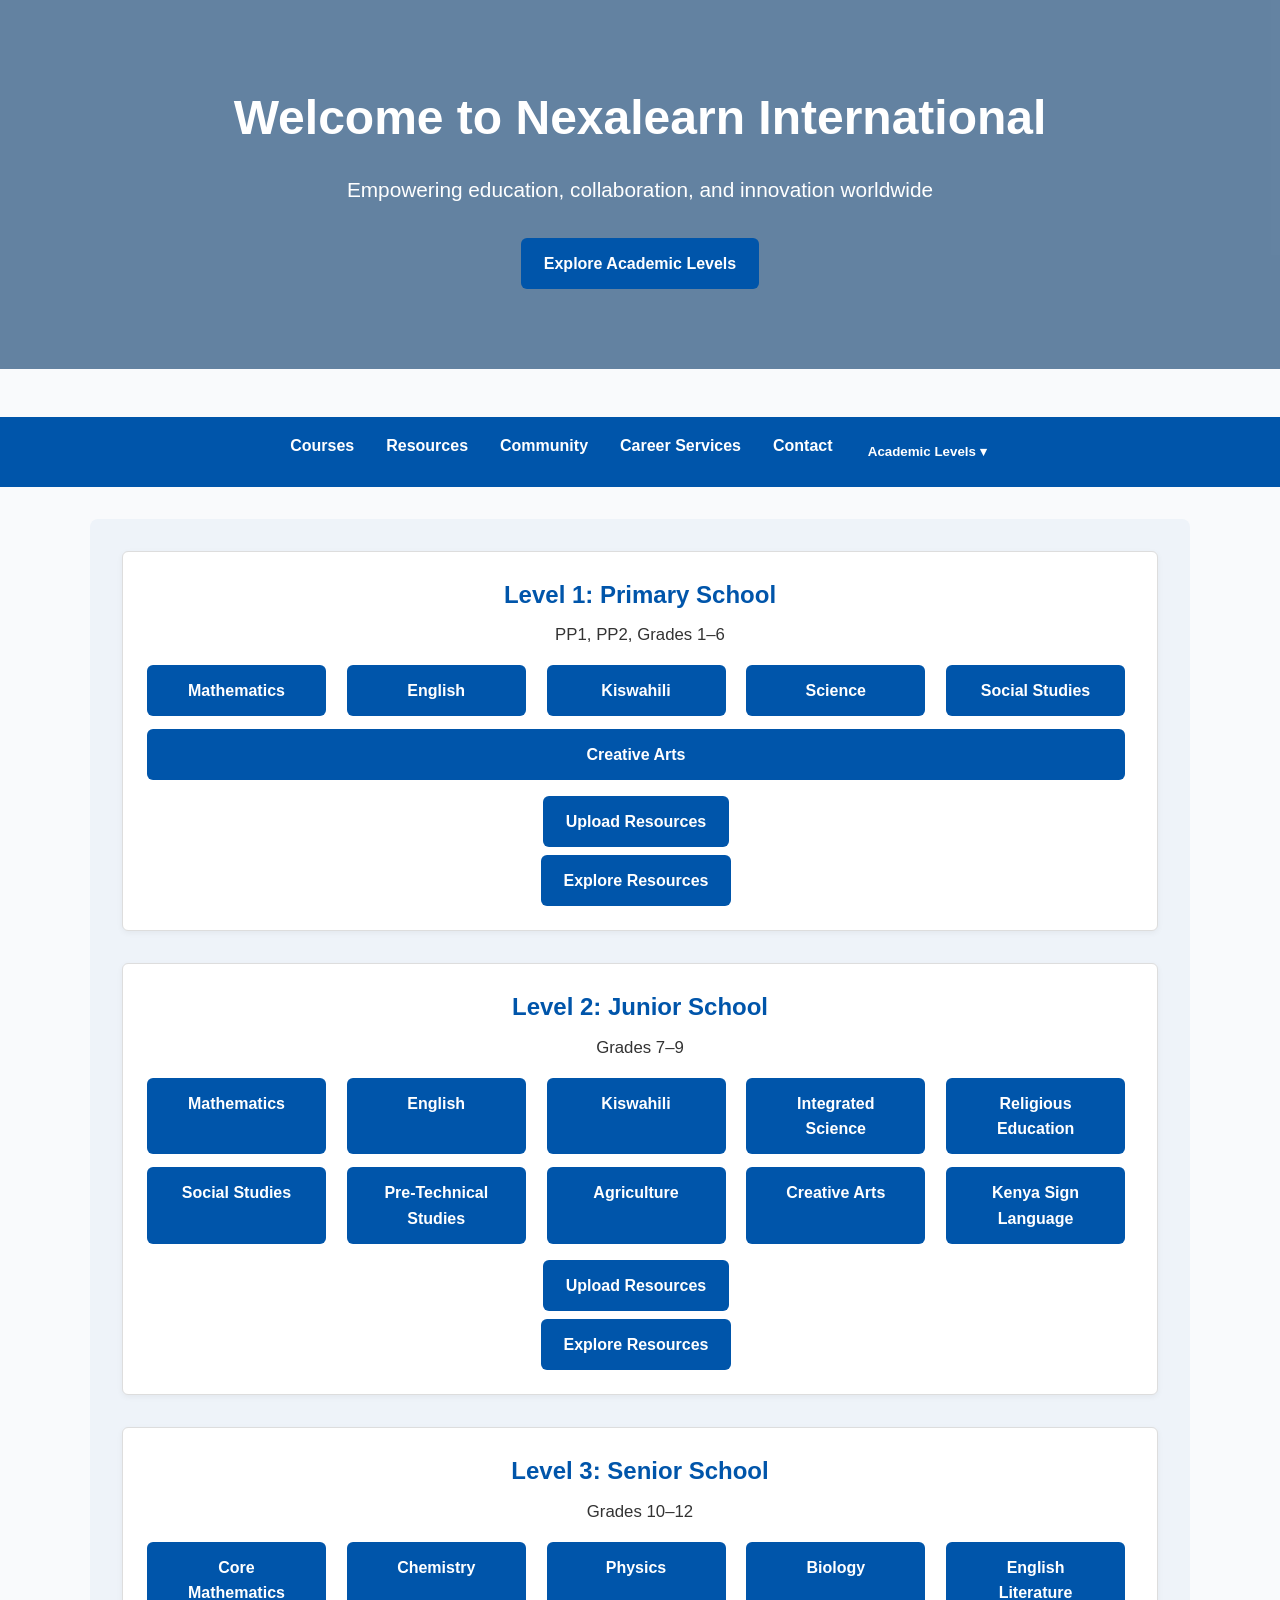
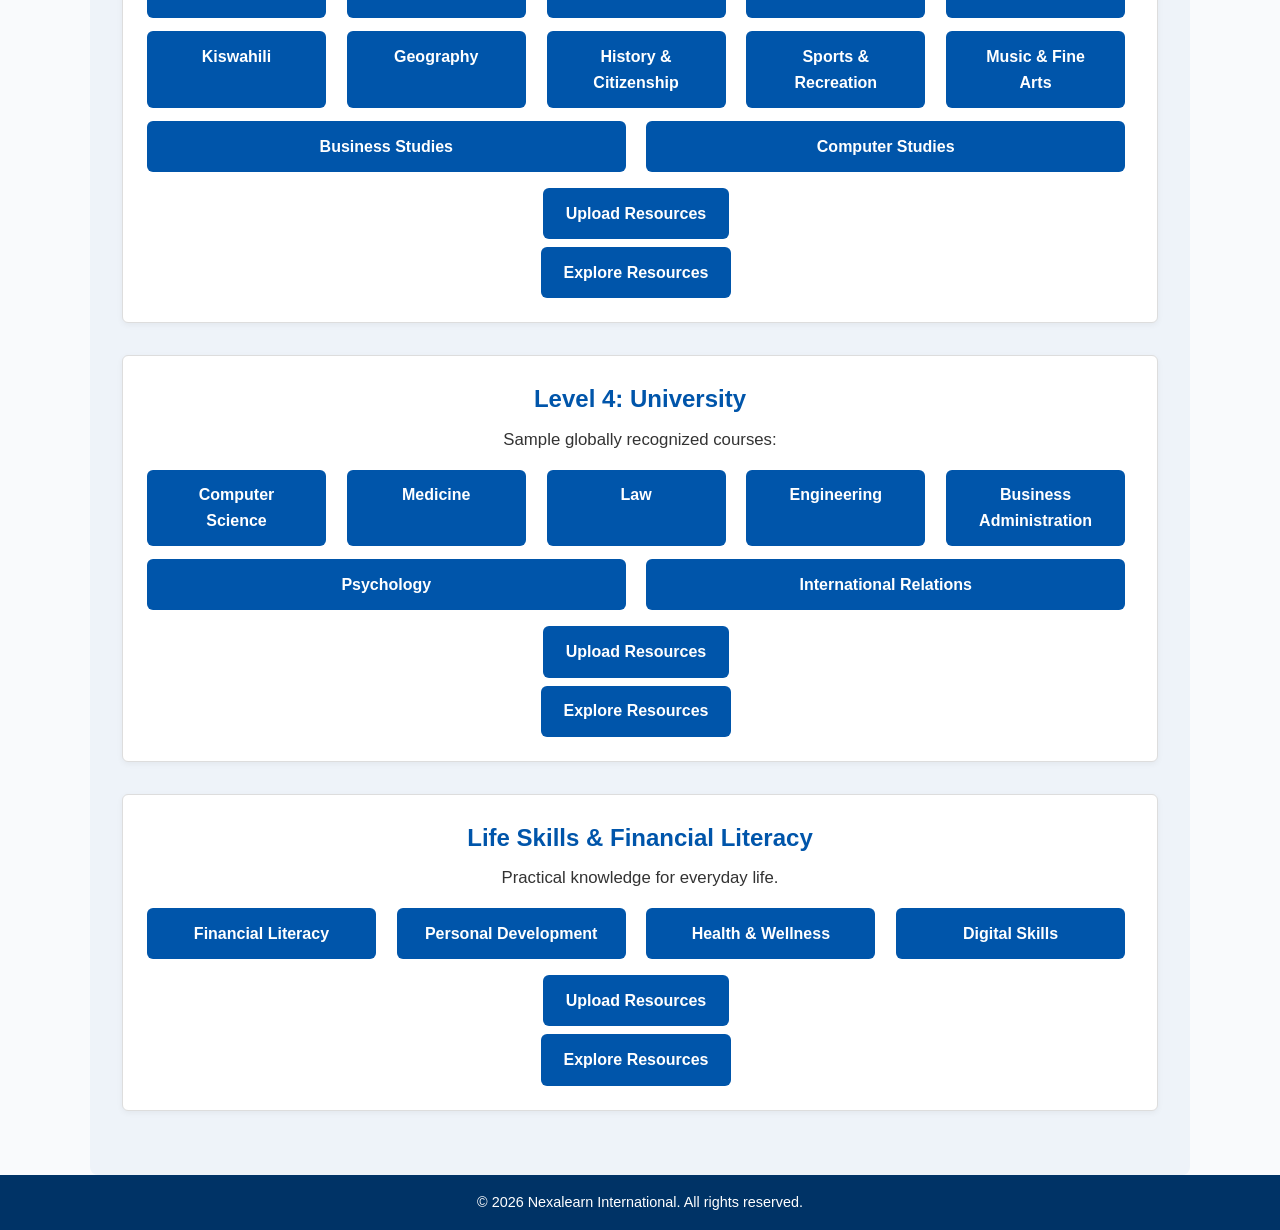
<file: index.html>
<!DOCTYPE html>
<html lang="en">
<head>
  <meta charset="UTF-8">
  <meta name="viewport" content="width=device-width, initial-scale=1.0">
  <title>Nexalearn International</title>
  <link rel="stylesheet" href="styles.css">
</head>
<body>
  <!-- Hero Banner -->
  <section class="hero">
    <div class="hero-content">
      <h1>Welcome to Nexalearn International</h1>
      <p>Empowering education, collaboration, and innovation worldwide</p>
      <a href="#levels" class="btn">Explore Academic Levels</a>
    </div>
  </section>

  <!-- Hamburger Menu Button -->
  <button class="menu-toggle">☰ Menu</button>

  <!-- Navigation -->
  <nav>
    <a href="#courses">Courses</a>
    <a href="#resources">Resources</a>
    <a href="#community">Community</a>
    <a href="#career">Career Services</a>
    <a href="#contact">Contact</a>

    <!-- Academic Levels Dropdown -->
    <div class="dropdown">
      <button class="dropbtn">Academic Levels ▾</button>
      <div class="dropdown-content">
        <a href="#primary">Level 1: Primary</a>
        <a href="#junior">Level 2: Junior School</a>
        <a href="#senior">Level 3: Senior School</a>
        <a href="#university">Level 4: University</a>
        <a href="#life">Life Skills</a>
      </div>
    </div>
  </nav>

  <main id="levels">
    <!-- Primary Level -->
    <section id="primary" class="level">
      <h2>Level 1: Primary School</h2>
      <p>PP1, PP2, Grades 1–6</p>
      <div class="subjects">
        <a href="resources/mathematics.html" class="btn">Mathematics</a>
        <a href="resources/english.html" class="btn">English</a>
        <a href="resources/kiswahili.html" class="btn">Kiswahili</a>
        <a href="resources/science.html" class="btn">Science</a>
        <a href="resources/social.html" class="btn">Social Studies</a>
        <a href="resources/arts.html" class="btn">Creative Arts</a>
      </div>
      <!-- Upload Resources Button -->
      <form action="http://localhost:5000/upload" method="POST" enctype="multipart/form-data">
         <label class="btn upload-btn">
         Upload Resources
         <input type="file" name="resource" class="file-input" onchange="this.form.submit()">
        </label>
      </form>
      <span class="file-name"></span>
       <a href="#" class="btn">Explore Resources</a>
     </section>

    <!-- Junior School -->
    <section id="junior" class="level">
      <h2>Level 2: Junior School</h2>
      <p>Grades 7–9</p>
      <div class="subjects">
        <a href="resources/mathematics.html" class="btn">Mathematics</a>
        <a href="resources/english.html" class="btn">English</a>
        <a href="resources/kiswahili.html" class="btn">Kiswahili</a>
        <a href="resources/science.html" class="btn">Integrated Science</a>
        <a href="resources/religion.html" class="btn">Religious Education</a>
        <a href="resources/social.html" class="btn">Social Studies</a>
        <a href="resources/pretech.html" class="btn">Pre‑Technical Studies</a>
        <a href="resources/agriculture.html" class="btn">Agriculture</a>
        <a href="resources/arts.html" class="btn">Creative Arts</a>
        <a href="resources/signlanguage.html" class="btn">Kenya Sign Language</a>
      </div>
      <!-- Upload Resources Button -->
      <form action="http://localhost:5000/upload" method="POST" enctype="multipart/form-data">
       <label class="btn upload-btn">
       Upload Resources
       <input type="file" name="resource" class="file-input" onchange="this.form.submit()">
       </label>
     </form>
        <span class="file-name"></span>
        <a href="#" class="btn">Explore Resources</a>
     </section>

    <!-- Senior School -->
    <section id="senior" class="level">
      <h2>Level 3: Senior School</h2>
      <p>Grades 10–12</p>
      <div class="subjects">
        <a href="resources/mathematics.html" class="btn">Core Mathematics</a>
        <a href="resources/chemistry.html" class="btn">Chemistry</a>
        <a href="resources/physics.html" class="btn">Physics</a>
        <a href="resources/biology.html" class="btn">Biology</a>
        <a href="resources/englishlit.html" class="btn">English Literature</a>
        <a href="resources/kiswahili.html" class="btn">Kiswahili</a>
        <a href="resources/geography.html" class="btn">Geography</a>
        <a href="resources/history.html" class="btn">History & Citizenship</a>
        <a href="resources/sports.html" class="btn">Sports & Recreation</a>
        <a href="resources/music.html" class="btn">Music & Fine Arts</a>
        <a href="resources/business.html" class="btn">Business Studies</a>
        <a href="resources/computer.html" class="btn">Computer Studies</a>
      </div>
     <!-- Upload Resources Button -->
     <form action="http://localhost:5000/upload" method="POST" enctype="multipart/form-data">
     <label class="btn upload-btn">
      Upload Resources
     <input type="file" name="resource" class="file-input" onchange="this.form.submit()">
      </label>
    </form>
    <span class="file-name"></span>
     <a href="#" class="btn">Explore Resources</a>
   </section>

    <!-- University -->
    <section id="university" class="level">
      <h2>Level 4: University</h2>
      <p>Sample globally recognized courses:</p>
      <div class="subjects">
        <a href="resources/compsci.html" class="btn">Computer Science</a>
        <a href="resources/medicine.html" class="btn">Medicine</a>
        <a href="resources/law.html" class="btn">Law</a>
        <a href="resources/engineering.html" class="btn">Engineering</a>
        <a href="resources/business.html" class="btn">Business Administration</a>
        <a href="resources/psychology.html" class="btn">Psychology</a>
        <a href="resources/intlrelations.html" class="btn">International Relations</a>
      </div>
      <!-- Upload Resources Button -->
     <form action="http://localhost:5000/upload" method="POST" enctype="multipart/form-data">
       <label class="btn upload-btn">
      Upload Resources
       <input type="file" name="resource" class="file-input" onchange="this.form.submit()">
      </label>
   </form>
       <span class="file-name"></span>
       <a href="#" class="btn">Explore Resources</a>
     </section>

    <!-- Life Skills -->
    <section id="life" class="level">
      <h2>Life Skills & Financial Literacy</h2>
      <p>Practical knowledge for everyday life.</p>
      <div class="subjects">
        <a href="resources/finance.html" class="btn">Financial Literacy</a>
        <a href="resources/personaldev.html" class="btn">Personal Development</a>
        <a href="resources/health.html" class="btn">Health & Wellness</a>
        <a href="resources/digital.html" class="btn">Digital Skills</a>
      </div>
      <!-- Upload Resources Button -->
     <form action="http://localhost:5000/upload" method="POST" enctype="multipart/form-data">
     <label class="btn upload-btn">
      Upload Resources
      <input type="file" name="resource" class="file-input" onchange="this.form.submit()">
     </label>
    </form>
      <span class="file-name"></span>
      <a href="#" class="btn">Explore Resources</a>
   </section>
  </main>

  <footer>
    <p>&copy; 2026 Nexalearn International. All rights reserved.</p>
  </footer>

  <!-- JavaScript for Hamburger Menu -->
  <script>
    const menuToggle = document.querySelector('.menu-toggle');
    const nav = document.querySelector('nav');

    menuToggle.addEventListener('click', () => {
      nav.classList.toggle('active');
    });
  </script>
</body>
  <script>
  // Handle file picker feedback
  document.querySelectorAll('.file-input').forEach(input => {
    input.addEventListener('change', function() {
      const fileName = this.files.length > 0 ? this.files[0].name : "No file selected";
      this.closest('section').querySelector('.file-name').textContent = "Selected: " + fileName;
    });
  });
</script>
</html>
</file>
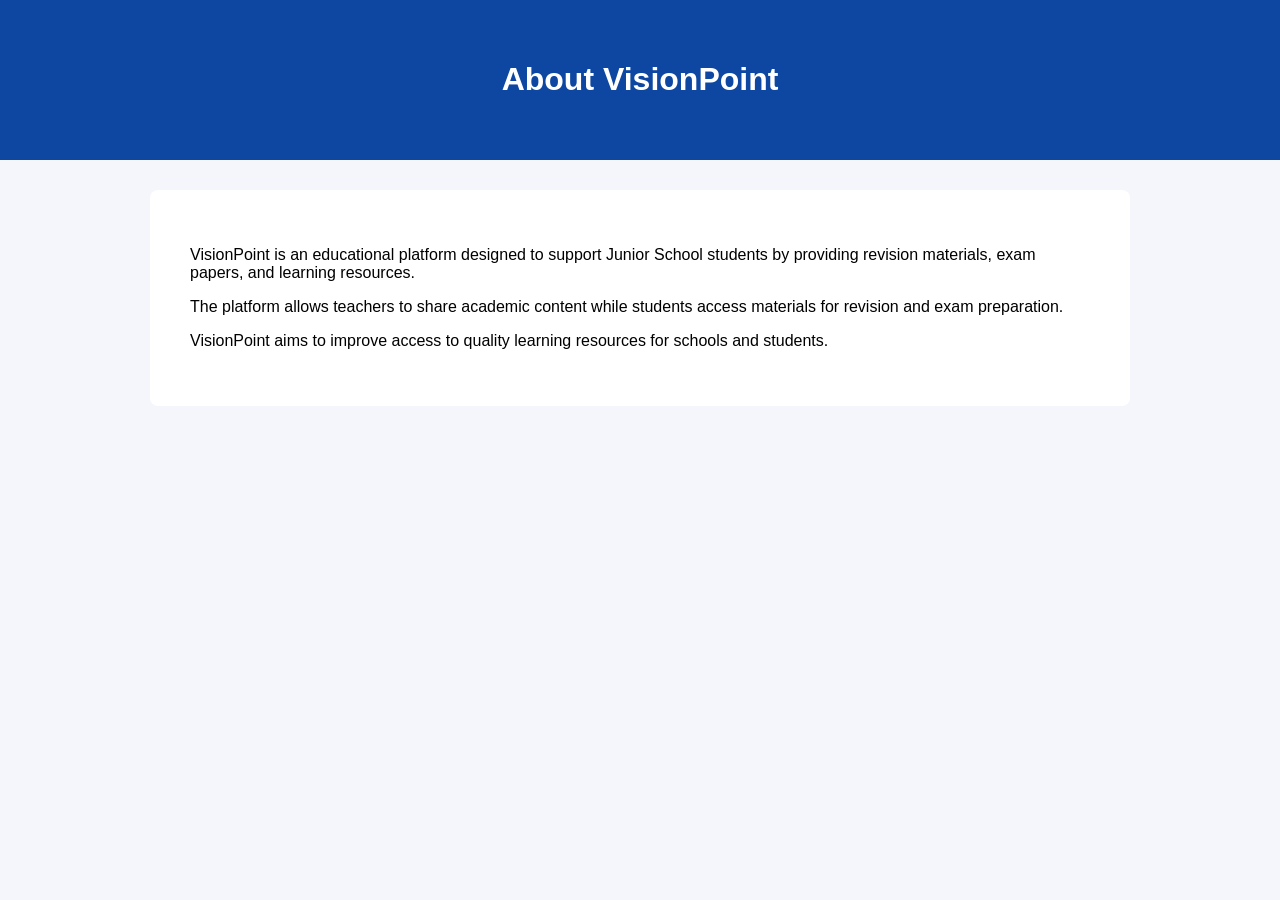
<file: about.html>
<!DOCTYPE html>
<html lang="en">
<head>

<meta charset="UTF-8">
<meta name="viewport" content="width=device-width, initial-scale=1.0">

<title>About VisionPoint</title>

<style>

body{
font-family:Arial;
margin:0;
background:#f4f6fb;
}

header{
background:#0d47a1;
color:white;
text-align:center;
padding:40px;
}

.container{
max-width:900px;
margin:auto;
padding:40px;
background:white;
margin-top:30px;
border-radius:8px;
}

</style>
</head>

<body>

<header>
<h1>About VisionPoint</h1>
</header>

<div class="container">

<p>

VisionPoint is an educational platform designed to support
Junior School students by providing revision materials,
exam papers, and learning resources.

</p>

<p>

The platform allows teachers to share academic content
while students access materials for revision and exam preparation.

</p>

<p>

VisionPoint aims to improve access to quality learning resources
for schools and students.

</p>

</div>

</body>
</html>
</file>
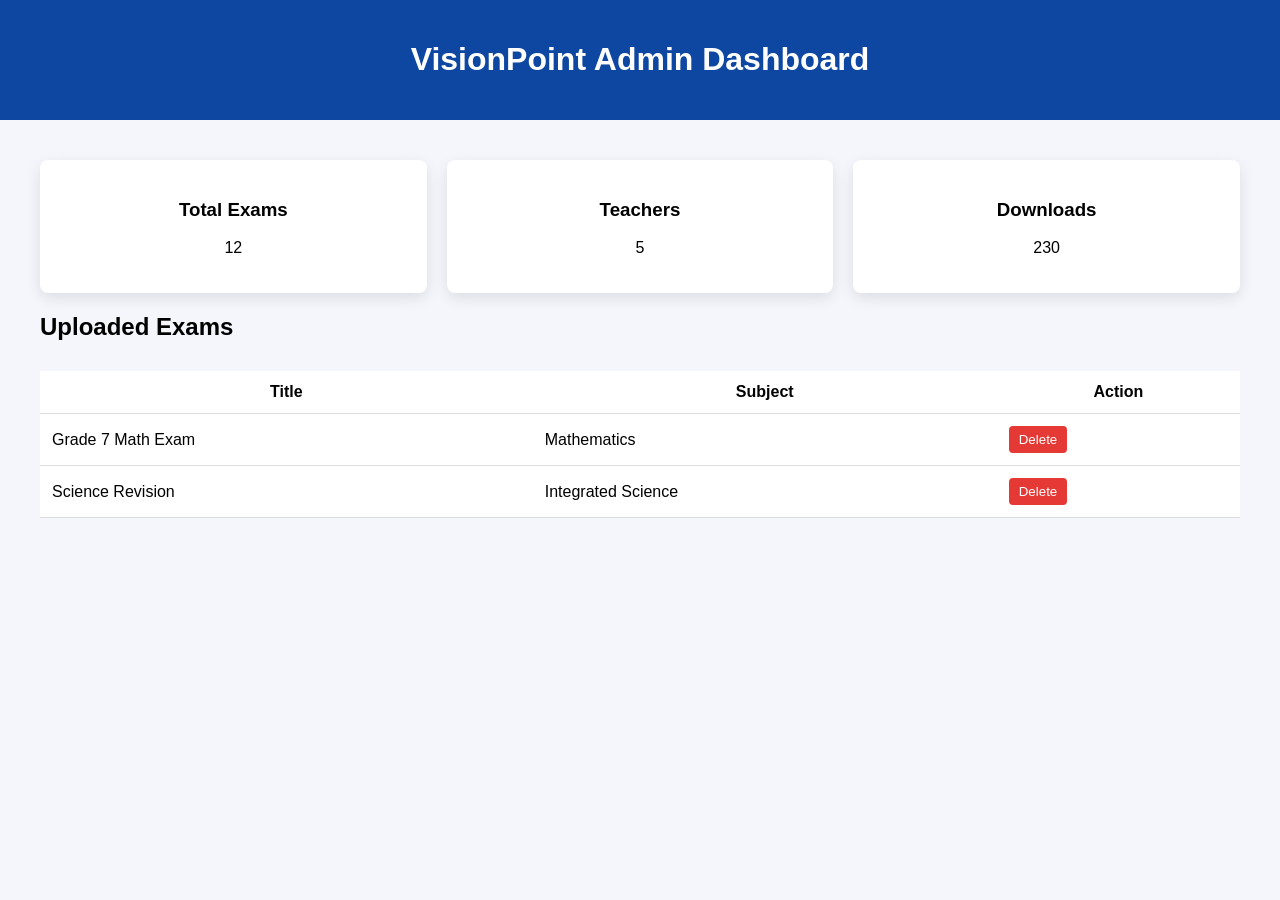
<file: admin.html>
<!DOCTYPE html>
<html lang="en">
<head>

<meta charset="UTF-8">
<meta name="viewport" content="width=device-width, initial-scale=1.0">

<title>Admin Dashboard | VisionPoint</title>

<style>

body{
margin:0;
font-family:Arial;
background:#f4f6fb;
}

header{
background:#0d47a1;
color:white;
padding:20px;
text-align:center;
}

.container{
padding:40px;
}

.cards{
display:grid;
grid-template-columns:repeat(auto-fit,minmax(200px,1fr));
gap:20px;
}

.card{
background:white;
padding:20px;
border-radius:8px;
box-shadow:0 5px 15px rgba(0,0,0,0.1);
text-align:center;
}

table{
width:100%;
margin-top:30px;
border-collapse:collapse;
background:white;
}

th,td{
padding:12px;
border-bottom:1px solid #ddd;
}

button{
background:#e53935;
color:white;
border:none;
padding:6px 10px;
border-radius:4px;
cursor:pointer;
}

</style>
</head>

<body>

<header>
<h1>VisionPoint Admin Dashboard</h1>
</header>

<div class="container">

<div class="cards">

<div class="card">
<h3>Total Exams</h3>
<p id="examCount">12</p>
</div>

<div class="card">
<h3>Teachers</h3>
<p>5</p>
</div>

<div class="card">
<h3>Downloads</h3>
<p>230</p>
</div>

</div>

<h2>Uploaded Exams</h2>

<table>

<tr>
<th>Title</th>
<th>Subject</th>
<th>Action</th>
</tr>

<tr>
<td>Grade 7 Math Exam</td>
<td>Mathematics</td>
<td><button onclick="deleteRow(this)">Delete</button></td>
</tr>

<tr>
<td>Science Revision</td>
<td>Integrated Science</td>
<td><button onclick="deleteRow(this)">Delete</button></td>
</tr>

</table>

</div>

<script>

function deleteRow(btn){

let row=btn.parentNode.parentNode
row.remove()

}

</script>

</body>
</html>
</file>
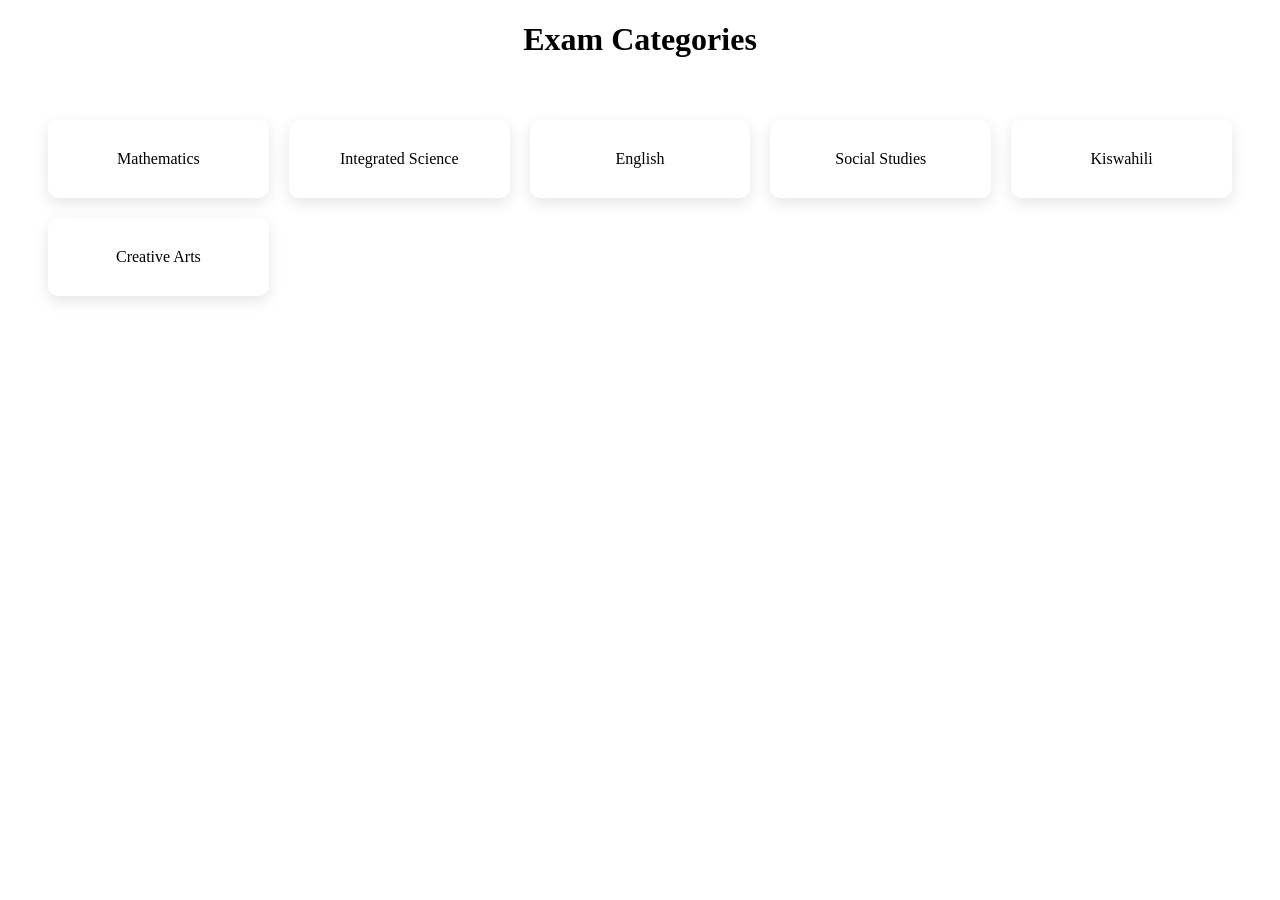
<file: categories.html>
<!DOCTYPE html>
<html>
<head>

<title>Exam Categories</title>

<style>

.grid{
display:grid;
grid-template-columns:repeat(auto-fit,minmax(200px,1fr));
gap:20px;
padding:40px;
}

.card{
background:white;
padding:30px;
text-align:center;
border-radius:10px;
box-shadow:0 5px 15px rgba(0,0,0,0.1);
cursor:pointer;
transition:0.3s;
}

.card:hover{
transform:translateY(-10px);
}

</style>

</head>

<body>

<h1 style="text-align:center">Exam Categories</h1>

<div class="grid">

<div class="card">Mathematics</div>

<div class="card">Integrated Science</div>

<div class="card">English</div>

<div class="card">Social Studies</div>

<div class="card">Kiswahili</div>

<div class="card">Creative Arts</div>

</div>

</body>
</html>
</file>
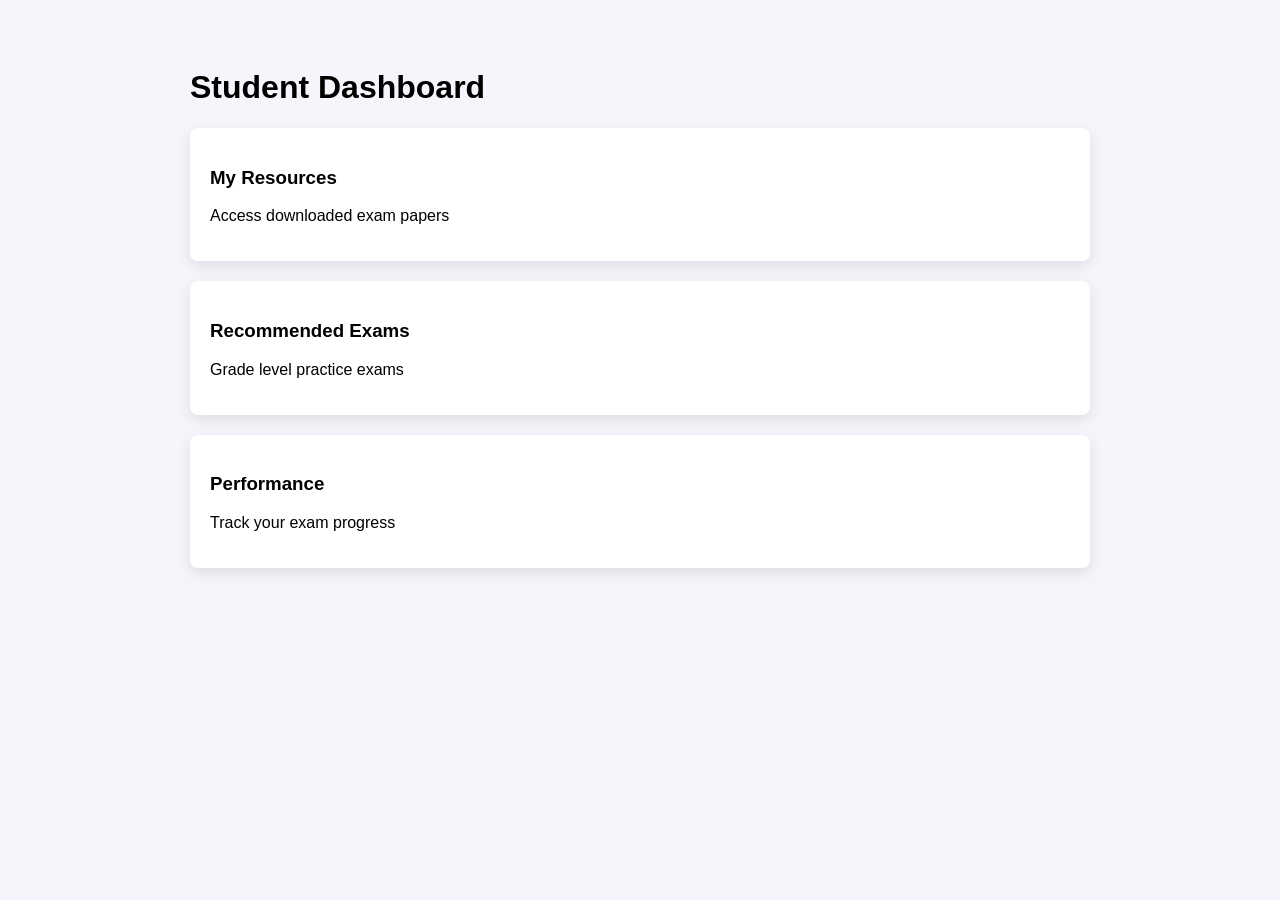
<file: dashboard.html>
<!DOCTYPE html>
<html>
<head>

<title>Student Dashboard</title>

<style>

body{
font-family:Arial;
background:#f4f6fb;
}

.container{
max-width:900px;
margin:auto;
padding:40px;
}

.card{
background:white;
padding:20px;
margin-bottom:20px;
border-radius:8px;
box-shadow:0 5px 15px rgba(0,0,0,0.1);
}

</style>

</head>

<body>

<div class="container">

<h1>Student Dashboard</h1>

<div class="card">
<h3>My Resources</h3>
<p>Access downloaded exam papers</p>
</div>

<div class="card">
<h3>Recommended Exams</h3>
<p>Grade level practice exams</p>
</div>

<div class="card">
<h3>Performance</h3>
<p>Track your exam progress</p>
</div>

</div>

</body>
</html>
</file>
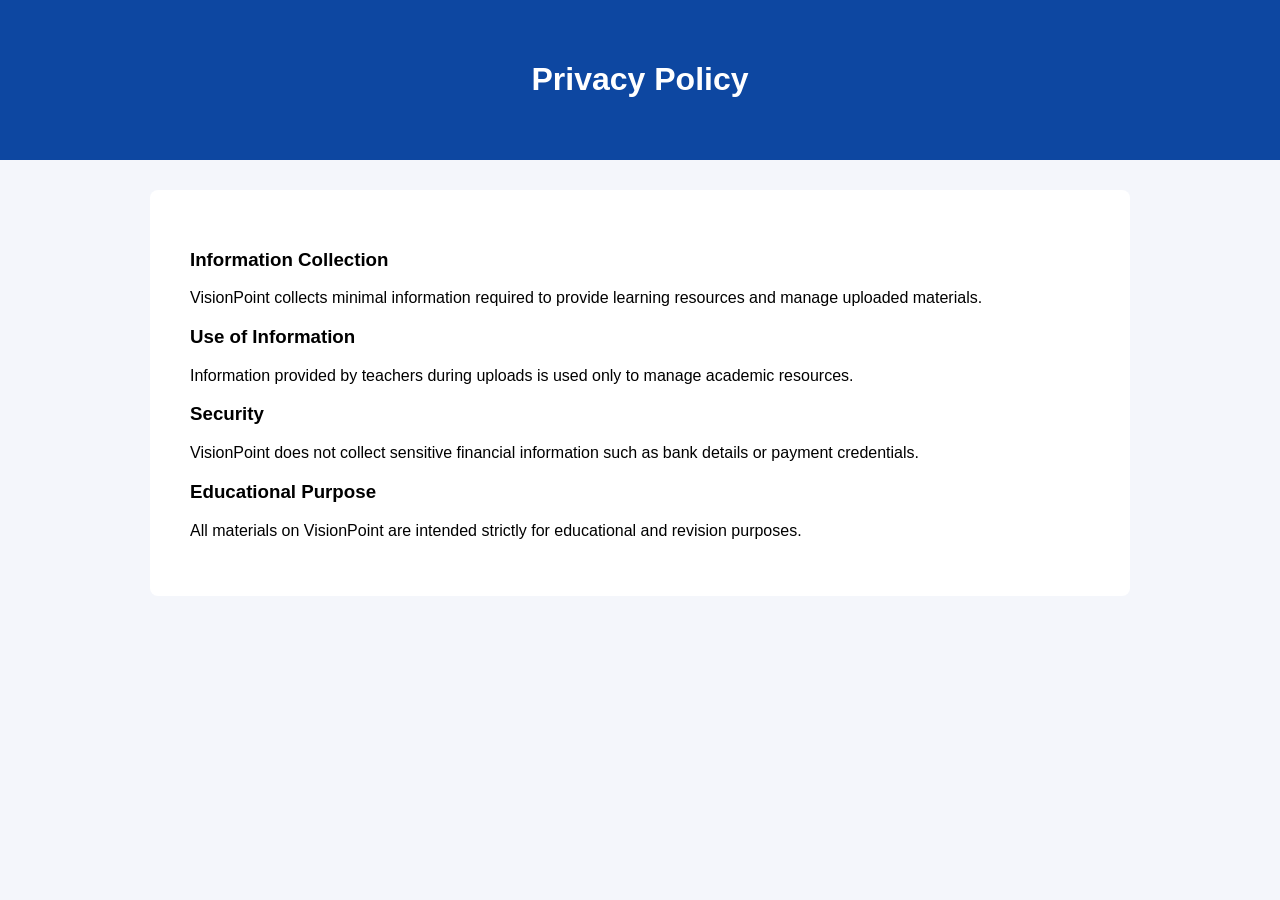
<file: privacy.html>
<!DOCTYPE html>
<html lang="en">
<head>

<meta charset="UTF-8">
<meta name="viewport" content="width=device-width, initial-scale=1.0">

<title>Privacy Policy | VisionPoint</title>

<style>

body{
font-family:Arial;
margin:0;
background:#f4f6fb;
}

header{
background:#0d47a1;
color:white;
padding:40px;
text-align:center;
}

.container{
max-width:900px;
margin:auto;
padding:40px;
background:white;
margin-top:30px;
border-radius:8px;
}

</style>
</head>

<body>

<header>
<h1>Privacy Policy</h1>
</header>

<div class="container">

<h3>Information Collection</h3>

<p>

VisionPoint collects minimal information required
to provide learning resources and manage uploaded materials.

</p>

<h3>Use of Information</h3>

<p>

Information provided by teachers during uploads
is used only to manage academic resources.

</p>

<h3>Security</h3>

<p>

VisionPoint does not collect sensitive financial
information such as bank details or payment credentials.

</p>

<h3>Educational Purpose</h3>

<p>

All materials on VisionPoint are intended strictly
for educational and revision purposes.

</p>

</div>

</body>
</html>
</file>
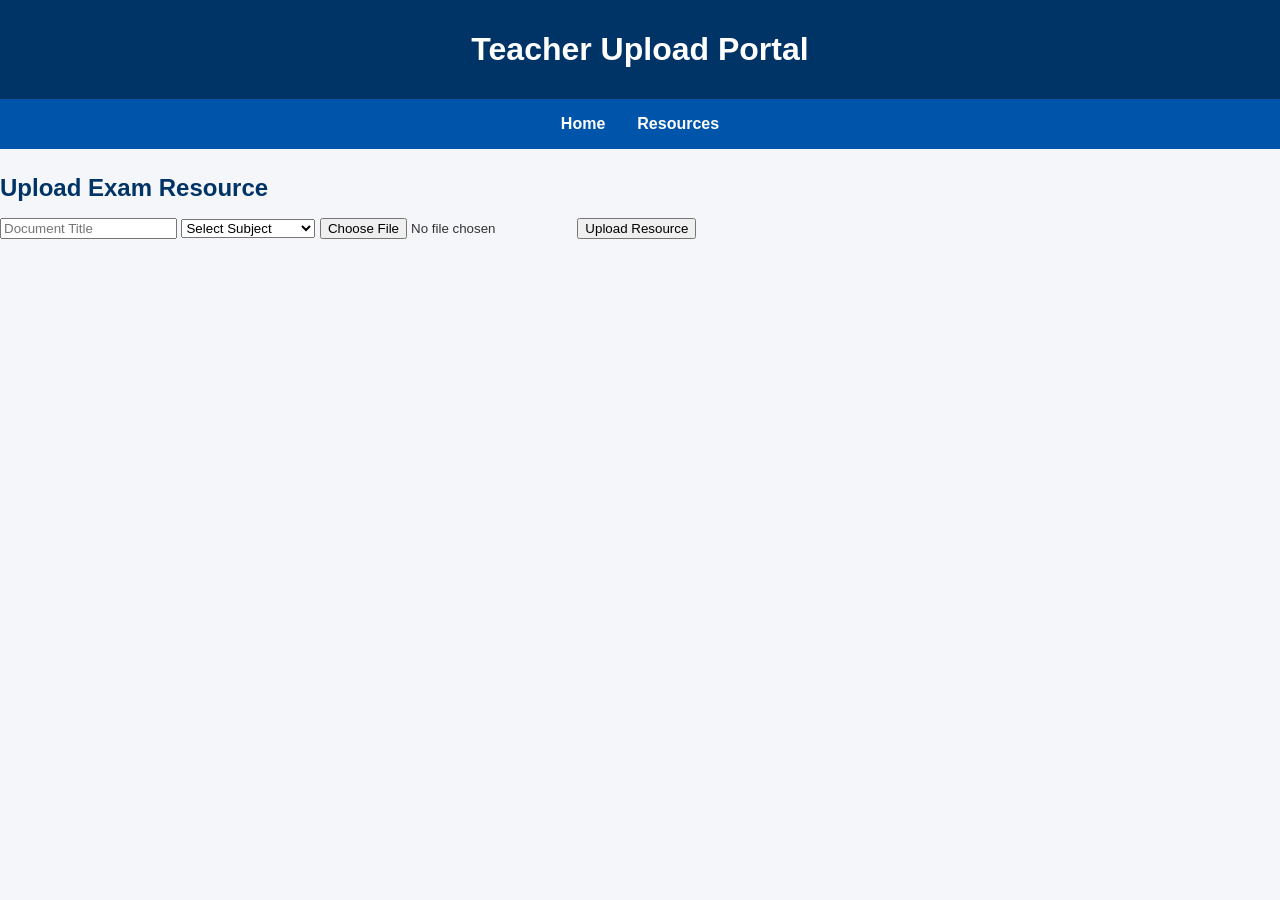
<file: upload.html>
<!DOCTYPE html>
<html lang="en">
<head>
<meta charset="UTF-8">
<title>Teacher Upload | VisionPoint</title>
<link rel="stylesheet" href="style.css">
</head>

<body>

<header>
<h1>Teacher Upload Portal</h1>
</header>

<nav>
<a href="index.html">Home</a>
<a href="resources.html">Resources</a>
</nav>

<section class="upload-section">

<h2>Upload Exam Resource</h2>

<form>

<input type="text" placeholder="Document Title" required>

<select required>

<option>Select Subject</option>
<option>Mathematics</option>
<option>Integrated Science</option>
<option>English</option>
<option>Social Studies</option>

</select>

<input type="file" accept=".pdf,.doc,.docx">

<button type="submit">Upload Resource</button>

</form>

</section>

</body>
</html>
</file>
<file: styles.css>
/* Global Reset */
* {
  margin: 0;
  padding: 0;
  box-sizing: border-box;
}

/* Global Styles */
body {
  font-family: 'Segoe UI', Tahoma, Geneva, Verdana, sans-serif;
  background: #f9fafc;
  color: #333;
  line-height: 1.6;
}

/* Header */
header {
  background: linear-gradient(135deg, #003366, #0055aa);
  color: #fff;
  padding: 2rem;
  text-align: center;
}

header h1 {
  font-size: 2.5rem;
  margin-bottom: 0.5rem;
}

header p {
  font-size: 1.2rem;
  opacity: 0.9;
}

/* Navigation */
nav {
  background: #0055aa;
  display: flex;
  justify-content: center;
  flex-wrap: wrap;
  padding: 1rem;
}

nav a {
  color: #fff;
  margin: 0 1rem;
  text-decoration: none;
  font-weight: 600;
  transition: color 0.3s ease;
}

nav a:hover {
  color: #ffdd00;
}

/* Hamburger Menu */
.menu-toggle {
  display: none;
  background: #0055aa;
  color: #fff;
  border: none;
  font-size: 1.5rem;
  padding: 0.5rem 1rem;
  cursor: pointer;
}

/* Main Content */
main {
  padding: 2rem;
  max-width: 1100px;
  margin: auto;
}

section {
  margin-bottom: 3rem;
  text-align: center;
}

section h2 {
  color: #003366;
  margin-bottom: 0.75rem;
}

section p {
  margin-bottom: 1rem;
  font-size: 1.05rem;
}

/* Buttons */
.btn {
  display: inline-block;
  background: #0055aa;
  color: #fff;
  padding: 0.8rem 1.4rem;
  border-radius: 6px;
  text-decoration: none;
  font-weight: bold;
  transition: all 0.3s ease;
}

.btn:hover {
  background: #003366;
  transform: translateY(-2px);
}

/* Footer */
footer {
  background: #003366;
  color: #fff;
  text-align: center;
  padding: 1rem;
}

footer p {
  font-size: 0.9rem;
}

/* Responsive Layout */
@media (max-width: 768px) {
  nav {
    display: none;
    flex-direction: column;
    align-items: center;
  }

  nav.active {
    display: flex;
  }

  .menu-toggle {
    display: block;
    width: 100%;
    text-align: center;
  }

  nav a {
    margin: 0.75rem 0;
  }
}
/* Hero Banner */
.hero {
  background: url('https://source.unsplash.com/1600x600/?education,learning') no-repeat center center/cover;
  color: #fff;
  text-align: center;
  padding: 5rem 2rem;
  position: relative;
}

.hero::after {
  content: "";
  position: absolute;
  top: 0; left: 0;
  width: 100%; height: 100%;
  background: rgba(0, 51, 102, 0.6); /* dark overlay */
}

.hero-content {
  position: relative;
  z-index: 1;
}

.hero h1 {
  font-size: 3rem;
  margin-bottom: 1rem;
}

.hero p {
  font-size: 1.3rem;
  margin-bottom: 2rem;
}
/* Academic Levels */
#levels {
  padding: 2rem;
  background: #eef3f9;
  border-radius: 8px;
  margin-top: 2rem;
}

.level {
  background: #fff;
  border: 1px solid #ddd;
  border-radius: 6px;
  padding: 1.5rem;
  margin-bottom: 1.5rem;
  box-shadow: 0 2px 6px rgba(0,0,0,0.05);
}

.level h3 {
  color: #0055aa;
  margin-bottom: 0.5rem;
}

.level ul {
  list-style: disc;
  padding-left: 1.5rem;
  margin-bottom: 1rem;
}

.level .btn {
  margin-right: 0.5rem;
}
/* Dropdown Menu */
.dropdown {
  position: relative;
  display: inline-block;
}

.dropbtn {
  background: #0055aa;
  color: #fff;
  padding: 0.7rem 1.2rem;
  font-weight: bold;
  border: none;
  cursor: pointer;
}

.dropdown-content {
  display: none;
  position: absolute;
  background: #fff;
  min-width: 220px;
  box-shadow: 0 4px 8px rgba(0,0,0,0.1);
  z-index: 1;
}

.dropdown-content a {
  color: #333;
  padding: 0.7rem 1rem;
  text-decoration: none;
  display: block;
}

.dropdown-content a:hover {
  background: #f0f0f0;
}

.dropdown:hover .dropdown-content {
  display: block;
}

/* Academic Levels Section */
.level {
  background: #fff;
  border: 1px solid #ddd;
  border-radius: 6px;
  padding: 1.5rem;
  margin-bottom: 2rem;
  box-shadow: 0 2px 6px rgba(0,0,0,0.05);
}

.level h2 {
  color: #0055aa;
  margin-bottom: 0.5rem;
}

.subjects {
  display: flex;
  flex-wrap: wrap;
  gap: 0.8rem;
  margin-bottom: 1rem;
}

.subjects .btn {
  flex: 1 1 150px;
  text-align: center;
}
/* Upload Button Styling */
.upload-btn {
  cursor: pointer;
  position: relative;
}

.upload-btn input[type="file"] {
  position: absolute;
  left: 0;
  top: 0;
  opacity: 0;
  cursor: pointer;
  width: 100%;
  height: 100%;
}
/* Upload Button Styling */
.upload-btn {
  cursor: pointer;
  position: relative;
}

.upload-btn input[type="file"] {
  position: absolute;
  left: 0;
  top: 0;
  opacity: 0;
  cursor: pointer;
  width: 100%;
  height: 100%;
}

/* File name display */
.file-name {
  display: block;
  margin-top: 0.5rem;
  font-size: 0.9rem;
  color: #333;
  font-style: italic;
}
</file>
<file: style.css>
/* Global Styles */
body {
  font-family: Arial, sans-serif;
  margin: 0;
  background: #f4f6f9;
  color: #333;
  line-height: 1.6;
}

/* Header */
header {
  background: #003366;
  color: #fff;
  padding: 1.5rem;
  text-align: center;
}

header h1 {
  margin: 0;
  font-size: 2rem;
}

header p {
  margin-top: 0.5rem;
  font-size: 1.1rem;
}

/* Navigation */
nav {
  background: #0055aa;
  display: flex;
  justify-content: center;
  flex-wrap: wrap;
  padding: 0.75rem;
}

nav a {
  color: #fff;
  margin: 0 1rem;
  text-decoration: none;
  font-weight: bold;
  transition: color 0.3s ease;
}

nav a:hover {
  text-decoration: underline;
  color: #ffdd00;
}

/* Hamburger Menu */
.menu-toggle {
  display: none;
  background: #0055aa;
  color: #fff;
  border: none;
  font-size: 1.5rem;
  padding: 0.5rem 1rem;
  cursor: pointer;
}

.menu-toggle:focus {
  outline: none;
}

/* Main Content */
main {
  padding: 2rem;
  max-width: 1100px;
  margin: auto;
}

section {
  margin-bottom: 2.5rem;
}

section h2 {
  color: #003366;
  margin-bottom: 0.5rem;
}

/* Buttons */
.btn {
  display: inline-block;
  background: #0055aa;
  color: #fff;
  padding: 0.7rem 1.2rem;
  border-radius: 5px;
  text-decoration: none;
  transition: background 0.3s ease;
}

.btn:hover {
  background: #003366;
}

/* Footer */
footer {
  background: #003366;
  color: #fff;
  text-align: center;
  padding: 1rem;
  margin-top: 2rem;
}

footer p {
  margin: 0;
  font-size: 0.9rem;
}

/* Responsive Layout */
@media (max-width: 768px) {
  nav {
    display: none;
    flex-direction: column;
    align-items: center;
  }

  nav.active {
    display: flex;
  }

  .menu-toggle {
    display: block;
    width: 100%;
    text-align: center;
  }

  nav a {
    margin: 0.5rem 0;
  }
}
</file>
